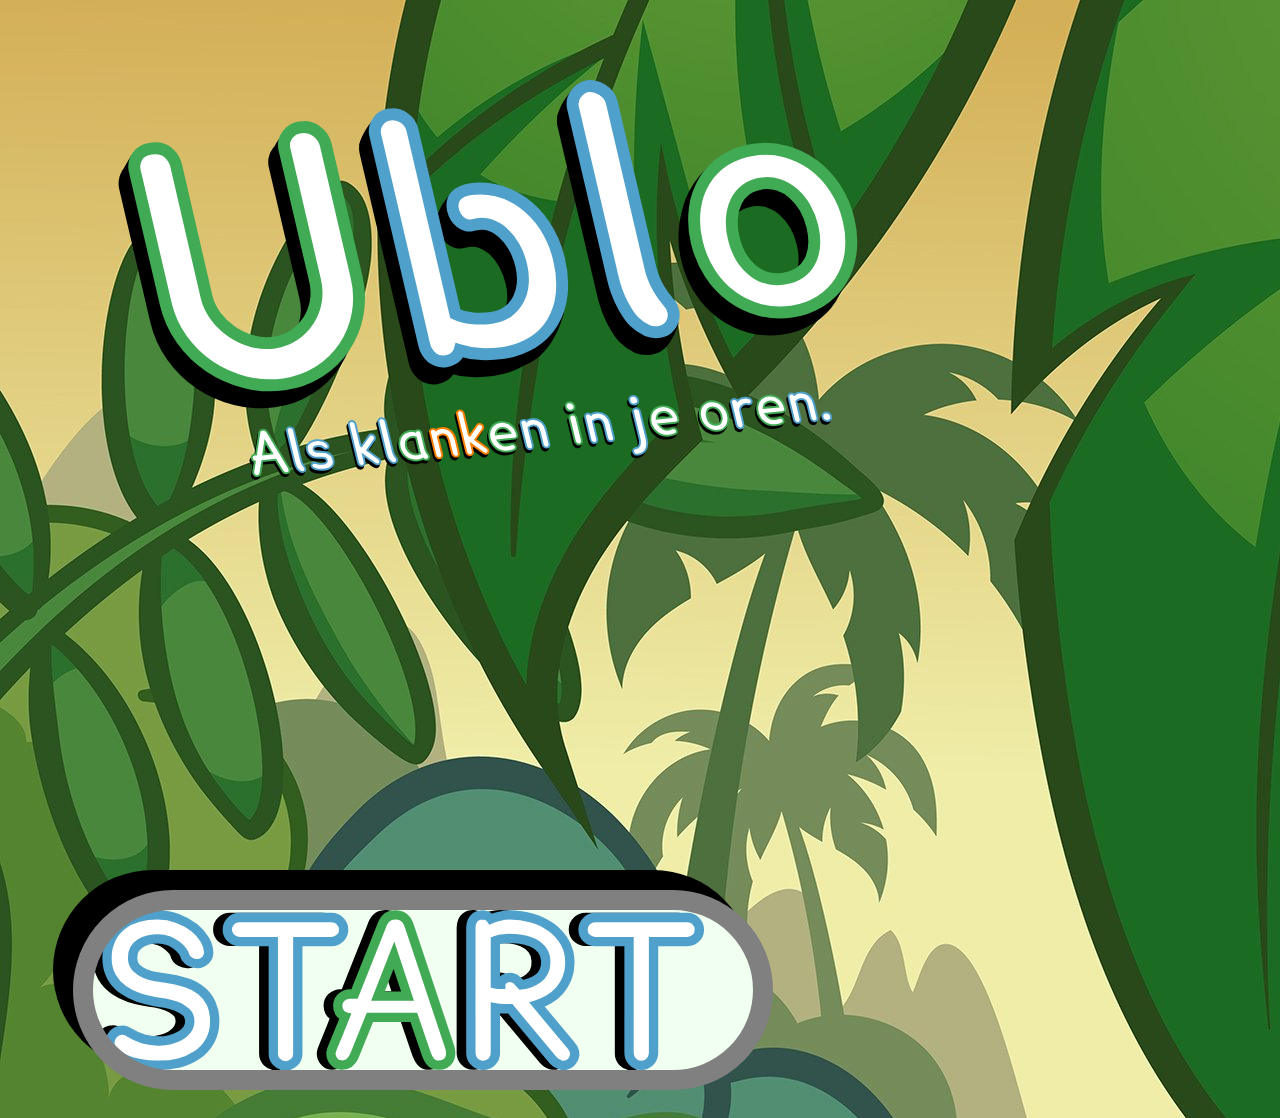
<file: index.html>
<!DOCTYPE html>
<html>
    <head>
        <title>cle4</title>
        <link rel="stylesheet" type="text/css" href="css/style.css"/>
    </head>
    <body id="bdy">
        <div id='container'>
        <header>
            <img src="css/img/logo.svg" id="logo">
        </header>
        <main>
            <button id="permissionButton">
                    <!--<img src="css/img/start.svg" id="start">-->
            </button>
        </main>
        <script src="js/nfc.js"></script>
    </div>
    </body>
</html>
</file>
<file: css/style.css>
body{
    background-image: url("img/bg.jpg");
    background-color: #cccccc;
  }

  #container{
     display: grid inline-grid;
     grid-template-columns: 30%, 40% 40%;
  }

  header{
      padding: 20px;
      margin:40px;
  }

  /*Logo animeerd door heen en weer te bewegen*/
  #logo {
      position:relative;
      height: 400px;
      width: 800px;
      padding: 20px;
      animation: rotation 2s infinite alternate-reverse;
}

@keyframes rotation {
    from {
            transform: rotate(0deg);
    }
    to {
            transform: rotate(20deg);
    }

}
main{
    padding: 20px;
    margin-top: 30px;
}
#permissionButton{
 background: url("img/start.svg") no-repeat;
  cursor: pointer;
    height: 200px;
    width: 700px;
    border:20px solid gray;
    background-color: honeydew;    
    border-radius: 160px;
    margin-top: 25%;
    margin-left: 45px;
    padding: 3%;
    box-shadow: -20px -20px black;
}
#start {
    height: 350px;
    width: 700px;
    border:20px solid gray;
    background-color: honeydew;
    border-radius: 160px;
    margin-top: 25%;
    margin-left: 45px;
    padding: 3%;
    box-shadow: -20px -20px black;
}

#scan {
    height: 450px;
    width: 450px;
    background-color: honeydew;
    border: 15px solid gray;
    border-radius: 100px;
    padding: 5%;
    margin-top: 25%;
    margin-left: 20%;
    box-shadow: -20px -20px black;
}

  
  h1 {
    color: black;
    text-align: center;
  }
  
  p {
    font-family: verdana;
    font-size: 20px;
  }
</file>
